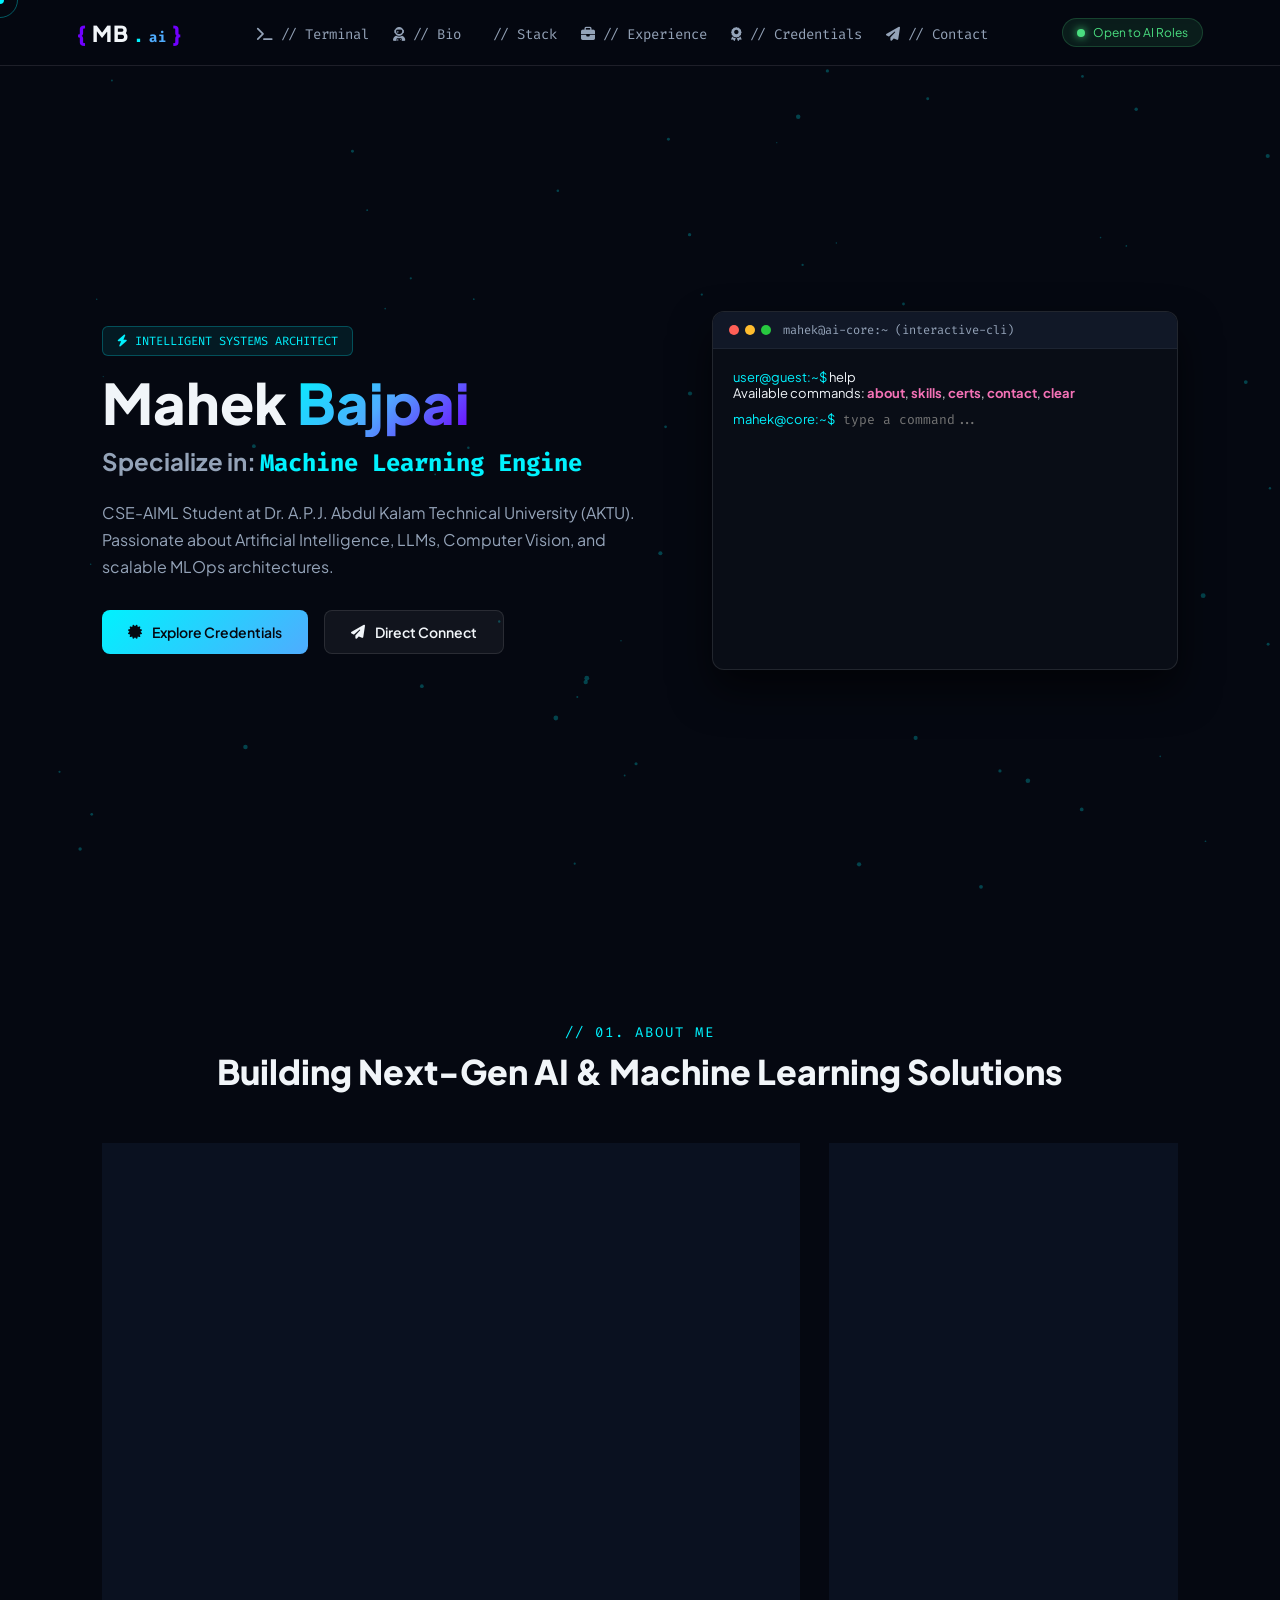
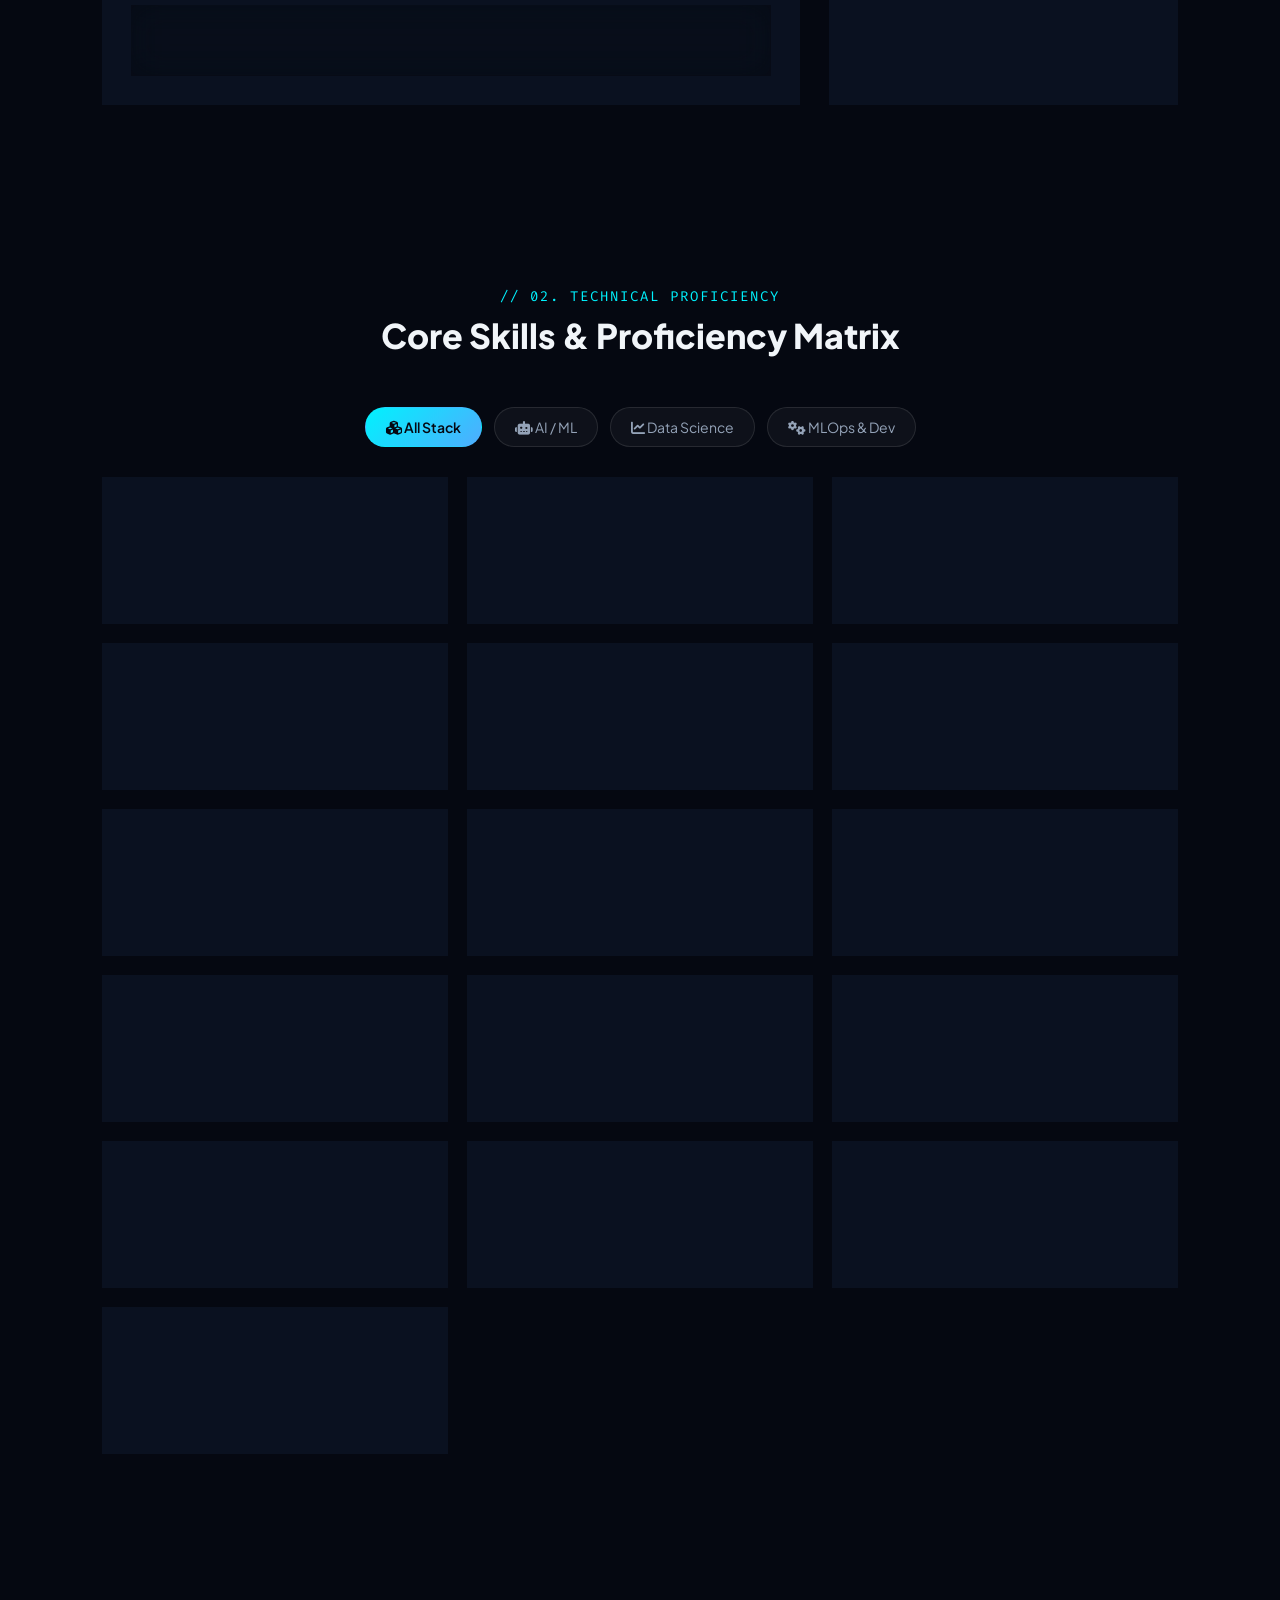
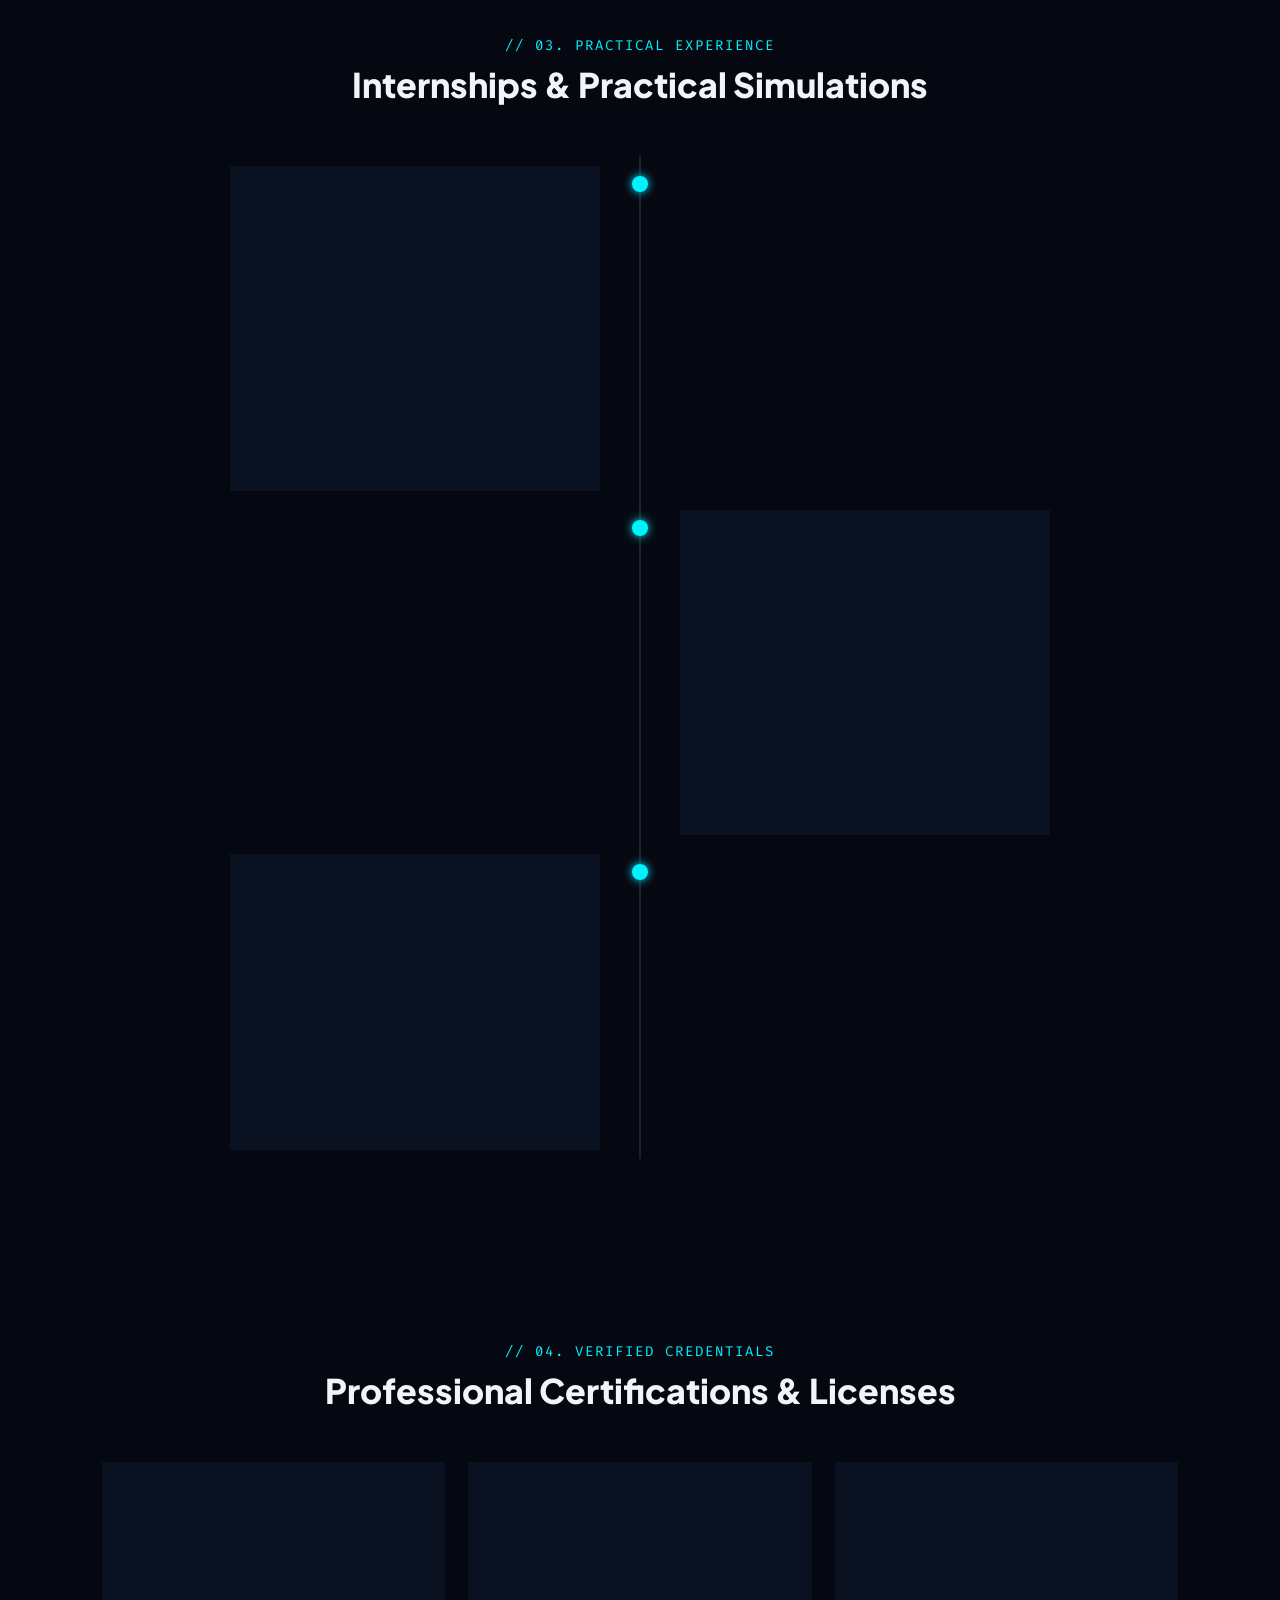
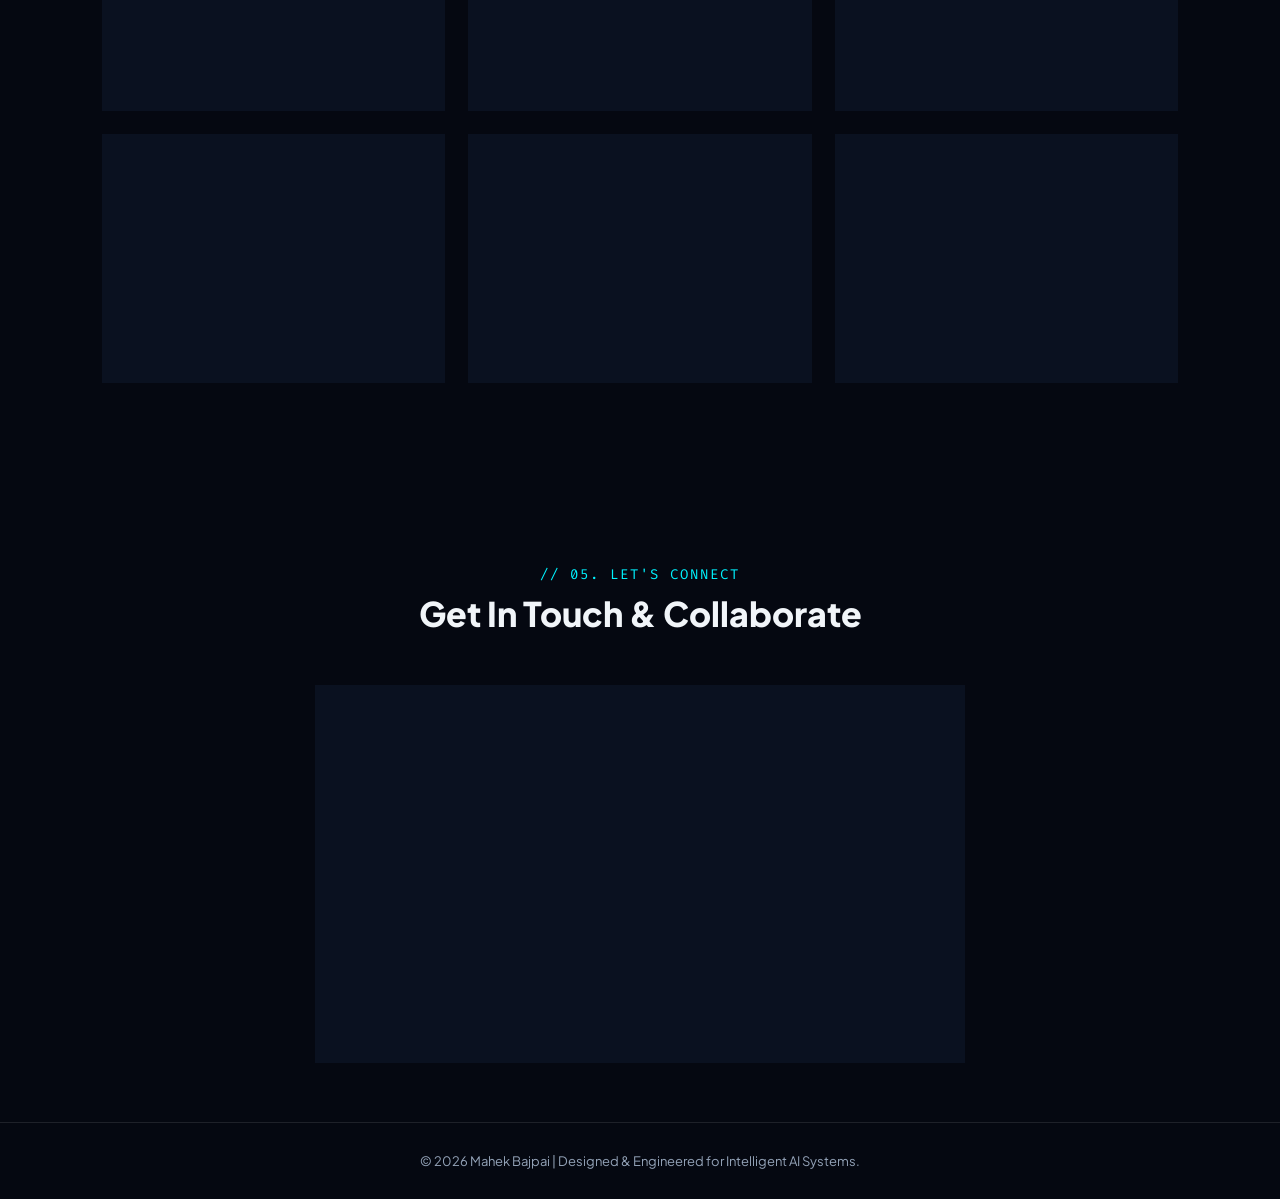
<file: index.html>
<!DOCTYPE html>
<html lang="en">
<head>
    <meta charset="UTF-8">
    <meta name="viewport" content="width=device-width, initial-scale=1.0">
    <title>Mahek Bajpai | AI & ML </title>
    <link rel="stylesheet" href="https://cdnjs.cloudflare.com/ajax/libs/font-awesome/6.4.0/css/all.min.css">
    <link href="https://fonts.googleapis.com/css2?family=Fira+Code:wght@400;500;700&family=Plus+Jakarta+Sans:wght@300;400;600;800&display=swap" rel="stylesheet">
    <style>
        :root {
            --bg-color: #050811;
            --card-bg: rgba(15, 23, 42, 0.65);
            --card-border: rgba(255, 255, 255, 0.1);
            --primary: #00f2fe;
            --primary-glow: rgba(0, 242, 254, 0.35);
            --secondary: #4facfe;
            --accent-purple: #7000ff;
            --text: #f1f5f9;
            --text-dim: #94a3b8;
            --font-main: 'Plus Jakarta Sans', sans-serif;
            --font-code: 'Fira Code', monospace;
        }

        * {
            margin: 0;
            padding: 0;
            box-sizing: border-box;
            font-family: var(--font-main);
            scroll-behavior: smooth;
        }

        body {
            background-color: var(--bg-color);
            color: var(--text);
            overflow-x: hidden;
            position: relative;
        }

        #cursor-dot, #cursor-outline {
            pointer-events: none;
            position: fixed;
            top: 0;
            left: 0;
            transform: translate(-50%, -50%);
            border-radius: 50%;
            z-index: 9999;
            transition: transform 0.15s ease-out, opacity 0.15s ease-out;
        }

        #cursor-dot {
            width: 8px;
            height: 8px;
            background-color: var(--primary);
        }

        #cursor-outline {
            width: 36px;
            height: 36px;
            border: 1px solid var(--primary-glow);
        }

        #bg-canvas {
            position: fixed;
            top: 0;
            left: 0;
            width: 100vw;
            height: 100vh;
            z-index: -1;
        }

        .navbar {
            display: flex;
            justify-content: space-between;
            align-items: center;
            padding: 18px 6%;
            position: fixed;
            width: 100%;
            top: 0;
            background: rgba(5, 8, 17, 0.85);
            backdrop-filter: blur(16px);
            border-bottom: 1px solid var(--card-border);
            z-index: 1000;
        }

        .logo {
            font-size: 22px;
            font-weight: 800;
            letter-spacing: 1px;
        }

        .logo-bracket { color: var(--accent-purple); }
        .logo-dot { color: var(--primary); }
        .logo-tag { color: var(--secondary); font-size: 14px; font-family: var(--font-code); }

        .nav-links {
            display: flex;
            list-style: none;
            gap: 24px;
        }

        .nav-links a {
            color: var(--text-dim);
            text-decoration: none;
            font-size: 14px;
            font-family: var(--font-code);
            transition: 0.3s;
        }

        .nav-links a:hover {
            color: var(--primary);
        }

        .status-indicator {
            font-size: 12px;
            color: #4ade80;
            background: rgba(74, 222, 128, 0.1);
            border: 1px solid rgba(74, 222, 128, 0.2);
            padding: 6px 14px;
            border-radius: 20px;
            display: inline-flex;
            align-items: center;
            gap: 8px;
        }

        .pulse {
            width: 8px;
            height: 8px;
            background-color: #4ade80;
            border-radius: 50%;
            box-shadow: 0 0 8px #4ade80;
            animation: pulse-animation 1.5s infinite;
        }

        @keyframes pulse-animation {
            0% { transform: scale(0.95); opacity: 0.7; }
            50% { transform: scale(1.2); opacity: 1; }
            100% { transform: scale(0.95); opacity: 0.7; }
        }

        section {
            padding: 120px 8% 60px;
        }

        .section-header {
            text-align: center;
            margin-bottom: 50px;
        }

        .sub-title {
            font-family: var(--font-code);
            color: var(--primary);
            font-size: 14px;
            letter-spacing: 2px;
        }

        .main-title {
            font-size: 34px;
            font-weight: 800;
            margin-top: 8px;
        }

        .glass-card {
            background: var(--card-bg);
            border: 1px solid var(--card-border);
            backdrop-filter: blur(16px);
            border-radius: 16px;
            padding: 28px;
            transition: all 0.4s cubic-bezier(0.175, 0.885, 0.32, 1.275);
        }

        .glass-card:hover {
            border-color: var(--primary);
            box-shadow: 0 10px 30px -10px var(--primary-glow);
            transform: translateY(-6px);
        }

        .hero-section {
            min-height: 100vh;
            display: flex;
            align-items: center;
            padding-top: 140px;
        }

        .hero-container {
            display: grid;
            grid-template-columns: 1.1fr 0.9fr;
            gap: 40px;
            width: 100%;
            align-items: center;
        }

        .badge-glitch {
            display: inline-block;
            font-family: var(--font-code);
            font-size: 12px;
            color: var(--primary);
            background: rgba(0, 242, 254, 0.08);
            border: 1px solid rgba(0, 242, 254, 0.25);
            padding: 6px 14px;
            border-radius: 6px;
            margin-bottom: 16px;
        }

        .hero-text-side h1 {
            font-size: 56px;
            font-weight: 800;
            line-height: 1.1;
            margin-bottom: 12px;
        }

        .gradient-text {
            background: linear-gradient(135deg, var(--primary), var(--secondary), var(--accent-purple));
            -webkit-background-clip: text;
            -webkit-text-fill-color: transparent;
        }

        .hero-text-side h2 {
            font-size: 24px;
            color: var(--text-dim);
            margin-bottom: 20px;
        }

        .typing-prefix { color: var(--text-dim); }
        .typing-text { color: var(--primary); font-family: var(--font-code); }

        .hero-bio-short {
            color: var(--text-dim);
            font-size: 16px;
            line-height: 1.7;
            margin-bottom: 30px;
        }

        .hero-actions {
            display: flex;
            gap: 16px;
        }

        .btn {
            padding: 12px 26px;
            border-radius: 8px;
            text-decoration: none;
            font-weight: 600;
            font-size: 14px;
            display: inline-flex;
            align-items: center;
            gap: 10px;
            transition: 0.3s;
            cursor: pointer;
        }

        .primary-btn {
            background: linear-gradient(135deg, var(--primary), var(--secondary));
            color: #050811;
            border: none;
        }

        .primary-btn:hover {
            box-shadow: 0 0 20px var(--primary-glow);
            transform: translateY(-2px);
        }

        .glass-btn {
            background: rgba(255, 255, 255, 0.05);
            border: 1px solid var(--card-border);
            color: var(--text);
        }

        .glass-btn:hover {
            border-color: var(--primary);
            color: var(--primary);
        }

        .terminal-window {
            background: #090d16;
            border: 1px solid var(--card-border);
            border-radius: 12px;
            overflow: hidden;
            box-shadow: 0 20px 40px rgba(0, 0, 0, 0.6);
        }

        .terminal-header {
            background: #111827;
            padding: 10px 16px;
            display: flex;
            align-items: center;
            gap: 12px;
            border-bottom: 1px solid rgba(255, 255, 255, 0.05);
        }

        .term-dots { display: flex; gap: 6px; }
        .dot { width: 10px; height: 10px; border-radius: 50%; }
        .dot.red { background-color: #ff5f56; }
        .dot.yellow { background-color: #ffbd2e; }
        .dot.green { background-color: #27c93f; }

        .term-title {
            font-family: var(--font-code);
            font-size: 12px;
            color: var(--text-dim);
        }

        .terminal-body {
            padding: 20px;
            font-family: var(--font-code);
            font-size: 13px;
            height: 320px;
            overflow-y: auto;
        }

        .term-prompt { color: var(--primary); }
        .cmd-tag { color: #f472b6; font-weight: bold; }

        .term-input-line {
            display: flex;
            align-items: center;
            gap: 8px;
            margin-top: 10px;
        }

        #term-input {
            background: transparent;
            border: none;
            outline: none;
            color: var(--text);
            font-family: var(--font-code);
            font-size: 13px;
            width: 100%;
        }

        .about-grid {
            display: grid;
            grid-template-columns: 2fr 1fr;
            gap: 30px;
        }

        .bio-icon {
            font-size: 32px;
            color: var(--primary);
            margin-bottom: 16px;
        }

        .main-bio-card h3 {
            font-size: 24px;
            margin-bottom: 14px;
        }

        .main-bio-card p {
            color: var(--text-dim);
            line-height: 1.7;
            margin-bottom: 14px;
        }

        .interactive-bio-triggers {
            margin-top: 24px;
            border-top: 1px solid var(--card-border);
            padding-top: 20px;
        }

        .trigger-hint {
            font-size: 13px;
            color: var(--primary);
            margin-bottom: 12px !important;
        }

        .bio-tags {
            display: flex;
            gap: 10px;
            flex-wrap: wrap;
            margin-bottom: 16px;
        }

        .bio-clickable-tag {
            background: rgba(255, 255, 255, 0.05);
            border: 1px solid var(--card-border);
            padding: 8px 16px;
            border-radius: 8px;
            font-size: 13px;
            cursor: pointer;
            transition: 0.3s;
        }

        .bio-clickable-tag.active, .bio-clickable-tag:hover {
            background: rgba(0, 242, 254, 0.15);
            border-color: var(--primary);
            color: var(--primary);
        }

        .bio-detail-box {
            background: rgba(0, 0, 0, 0.3);
            padding: 16px;
            border-radius: 8px;
        }

        .bio-content-panel {
            display: none;
            font-size: 14px;
            color: var(--text);
        }

        .bio-content-panel.active {
            display: block;
        }

        .stat-cards-column {
            display: flex;
            flex-direction: column;
            gap: 16px;
            justify-content: center;
        }

        .mini-stat-box {
            background: rgba(255, 255, 255, 0.02);
            border: 1px solid var(--card-border);
            border-radius: 12px;
            padding: 20px;
            text-align: center;
        }

        .highlight-box {
            border-color: var(--primary);
            background: rgba(0, 242, 254, 0.05);
        }

        .stat-number {
            font-size: 36px;
            font-weight: 800;
            color: var(--primary);
        }

        .stat-label {
            font-size: 13px;
            color: var(--text-dim);
        }

        /* ===== CREATIVE SKILLS SECTION ===== */
        .skill-category-tabs {
            display: flex;
            justify-content: center;
            gap: 12px;
            margin-bottom: 30px;
            flex-wrap: wrap;
        }

        .tab-btn {
            background: rgba(255, 255, 255, 0.04);
            border: 1px solid var(--card-border);
            color: var(--text-dim);
            padding: 10px 20px;
            border-radius: 30px;
            cursor: pointer;
            transition: 0.3s;
            font-size: 14px;
        }

        .tab-btn.active, .tab-btn:hover {
            background: linear-gradient(135deg, var(--primary), var(--secondary));
            color: #050811;
            border-color: transparent;
            font-weight: 600;
        }

        .skills-matrix-grid {
            display: grid;
            grid-template-columns: repeat(auto-fit, minmax(280px, 1fr));
            gap: 20px;
        }

        .skill-matrix-card {
            position: relative;
            overflow: hidden;
            transition: all 0.4s cubic-bezier(0.175, 0.885, 0.32, 1.275);
            cursor: default;
        }

        .skill-matrix-card:hover {
            transform: translateY(-8px) scale(1.02);
            border-color: var(--primary);
            box-shadow: 0 15px 40px -12px var(--primary-glow);
        }

        .skill-matrix-card::before {
            content: '';
            position: absolute;
            top: -50%;
            left: -50%;
            width: 200%;
            height: 200%;
            background: conic-gradient(from 0deg, transparent, rgba(0, 242, 254, 0.03), transparent, rgba(0, 242, 254, 0.03), transparent);
            animation: rotate-border 8s linear infinite;
            opacity: 0;
            transition: opacity 0.4s;
        }

        .skill-matrix-card:hover::before {
            opacity: 1;
        }

        @keyframes rotate-border {
            0% { transform: rotate(0deg); }
            100% { transform: rotate(360deg); }
        }

        .skill-matrix-card .skill-content {
            position: relative;
            z-index: 1;
        }

        .skill-head {
            display: flex;
            align-items: center;
            gap: 12px;
            margin-bottom: 4px;
        }

        .skill-logo {
            font-size: 24px;
            width: 32px;
            text-align: center;
            transition: transform 0.3s;
        }

        .skill-matrix-card:hover .skill-logo {
            transform: scale(1.2) rotate(-10deg);
        }

        .python-color { color: #3776AB; }
        .docker-color { color: #2496ED; }
        .pytorch-color { color: #EE4C2C; }

        .skill-name {
            font-weight: 600;
            font-size: 14px;
            flex-grow: 1;
        }

        .skill-perc {
            font-family: var(--font-code);
            font-size: 14px;
            font-weight: 700;
            color: var(--primary);
            opacity: 0.8;
            transition: opacity 0.3s;
        }

        .skill-matrix-card:hover .skill-perc {
            opacity: 1;
        }

        .progress-bar {
            width: 100%;
            height: 6px;
            background: rgba(255, 255, 255, 0.08);
            border-radius: 4px;
            overflow: hidden;
            margin: 8px 0;
        }

        .progress-fill {
            height: 100%;
            background: linear-gradient(90deg, var(--primary), var(--secondary));
            border-radius: 4px;
            transition: width 0.8s cubic-bezier(0.175, 0.885, 0.32, 1.275);
            position: relative;
        }

        .progress-fill::after {
            content: '';
            position: absolute;
            top: 0;
            left: 0;
            right: 0;
            bottom: 0;
            background: linear-gradient(90deg, transparent, rgba(255,255,255,0.3), transparent);
            animation: shimmer 2s infinite;
        }

        @keyframes shimmer {
            0% { transform: translateX(-100%); }
            100% { transform: translateX(100%); }
        }

        .skill-tags {
            display: flex;
            gap: 6px;
            flex-wrap: wrap;
            margin-top: 8px;
        }

        .skill-tag {
            font-size: 10px;
            padding: 2px 10px;
            background: rgba(0, 242, 254, 0.06);
            border: 1px solid rgba(0, 242, 254, 0.08);
            border-radius: 12px;
            color: var(--text-dim);
            transition: all 0.3s;
            font-weight: 500;
            letter-spacing: 0.3px;
        }

        .skill-matrix-card:hover .skill-tag {
            background: rgba(0, 242, 254, 0.12);
            border-color: rgba(0, 242, 254, 0.2);
            color: var(--text);
        }

        .skill-level {
            font-size: 10px;
            color: var(--text-dim);
            display: inline-block;
            margin-top: 6px;
            padding: 2px 12px;
            border-radius: 10px;
            background: rgba(255, 255, 255, 0.03);
            border: 1px solid rgba(255, 255, 255, 0.04);
        }

        /* ===== EXPERIENCE ===== */
        .timeline {
            position: relative;
            max-width: 900px;
            margin: 0 auto;
        }

        .timeline::after {
            content: '';
            position: absolute;
            width: 2px;
            background: var(--card-border);
            top: 0;
            bottom: 0;
            left: 50%;
            margin-left: -1px;
        }

        .timeline-item {
            padding: 10px 40px;
            position: relative;
            width: 50%;
        }

        .timeline-item.left { left: 0; }
        .timeline-item.right { left: 50%; }

        .timeline-dot {
            width: 16px;
            height: 16px;
            background: var(--primary);
            border-radius: 50%;
            position: absolute;
            top: 20px;
            right: -8px;
            box-shadow: 0 0 10px var(--primary);
            z-index: 1;
        }

        .timeline-item.right .timeline-dot { left: -8px; }

        .exp-badge {
            font-size: 11px;
            color: var(--primary);
            font-family: var(--font-code);
            text-transform: uppercase;
            margin-bottom: 6px;
        }

        .timeline-content h3 { font-size: 18px; margin-bottom: 4px; }
        .exp-company { font-size: 13px; color: var(--text); display: block; margin-bottom: 4px; }
        .exp-date { font-size: 12px; color: var(--text-dim); display: block; margin-bottom: 12px; }

        .exp-tags {
            display: flex;
            gap: 8px;
            margin-top: 12px;
            flex-wrap: wrap;
        }

        .exp-tags span {
            background: rgba(255, 255, 255, 0.05);
            border: 1px solid var(--card-border);
            font-size: 11px;
            padding: 4px 10px;
            border-radius: 4px;
            color: var(--text-dim);
        }

        /* ===== CERTIFICATIONS ===== */
        .certs-grid {
            display: grid;
            grid-template-columns: repeat(auto-fit, minmax(300px, 1fr));
            gap: 24px;
        }

        .cert-header {
            display: flex;
            justify-content: space-between;
            align-items: center;
            margin-bottom: 16px;
        }

        .cert-provider-logo {
            font-size: 28px;
            color: var(--primary);
        }

        .cert-status {
            font-size: 11px;
            padding: 4px 10px;
            border-radius: 12px;
        }

        .cert-status.verified {
            background: rgba(74, 222, 128, 0.1);
            color: #4ade80;
            border: 1px solid rgba(74, 222, 128, 0.2);
        }

        .cert-card h3 { font-size: 18px; margin-bottom: 6px; }
        .cert-issuer { color: var(--text-dim); font-size: 13px; }
        .cert-date { font-size: 12px; color: var(--text-dim); display: block; margin: 10px 0 16px; }

        .cert-footer {
            display: flex;
            justify-content: space-between;
            align-items: center;
            border-top: 1px solid var(--card-border);
            padding-top: 14px;
        }

        .cert-id { font-family: var(--font-code); font-size: 11px; color: var(--text-dim); }

        .btn-cert-modal {
            background: transparent;
            border: none;
            color: var(--primary);
            font-size: 12px;
            cursor: pointer;
            font-weight: 600;
        }

        /* ===== CONTACT ===== */
        .contact-container {
            max-width: 650px;
            margin: 0 auto;
        }

        .contact-card {
            text-align: center;
            padding: 40px;
        }

        .contact-header-icon {
            font-size: 40px;
            color: var(--primary);
            margin-bottom: 20px;
        }

        .contact-card h3 { font-size: 24px; margin-bottom: 12px; }
        .contact-card p { color: var(--text-dim); margin-bottom: 24px; }

        .contact-info-list {
            display: flex;
            flex-direction: column;
            gap: 12px;
            margin-bottom: 30px;
        }

        .info-item {
            display: flex;
            align-items: center;
            justify-content: center;
            gap: 10px;
            color: var(--text);
            font-size: 14px;
        }

        .social-links-container {
            display: flex;
            justify-content: center;
            gap: 16px;
            flex-wrap: wrap;
        }

        .social-btn {
            padding: 10px 20px;
            border-radius: 8px;
            text-decoration: none;
            font-size: 13px;
            font-weight: 600;
            color: var(--text);
            background: rgba(255, 255, 255, 0.05);
            border: 1px solid var(--card-border);
            transition: 0.3s;
        }

        .social-btn:hover {
            border-color: var(--primary);
            color: var(--primary);
        }

        /* ===== MODAL ===== */
        .modal {
            display: none;
            position: fixed;
            z-index: 2000;
            left: 0;
            top: 0;
            width: 100%;
            height: 100%;
            background-color: rgba(0, 0, 0, 0.8);
            backdrop-filter: blur(8px);
        }

        .modal-content {
            margin: 10% auto;
            max-width: 500px;
            position: relative;
        }

        .close-modal {
            position: absolute;
            right: 20px;
            top: 15px;
            font-size: 24px;
            color: var(--text-dim);
            cursor: pointer;
        }

        .modal-header { display: flex; align-items: center; gap: 12px; margin-bottom: 20px; }
        .modal-icon { font-size: 24px; color: var(--primary); }
        .modal-body p { margin-bottom: 12px; font-size: 14px; }
        .code-text { font-family: var(--font-code); color: var(--primary); }

        .modal-drive-box {
            margin-top: 20px;
            border-top: 1px solid var(--card-border);
            padding-top: 16px;
        }

        footer {
            padding: 30px 8%;
            text-align: center;
            border-top: 1px solid var(--card-border);
            font-size: 13px;
            color: var(--text-dim);
        }

        .reveal {
            opacity: 0;
            transform: translateY(40px);
            transition: all 0.8s ease;
        }

        .reveal.active {
            opacity: 1;
            transform: translateY(0);
        }

        @media (max-width: 768px) {
            .hero-container, .about-grid { grid-template-columns: 1fr; }
            .timeline::after { left: 31px; }
            .timeline-item { width: 100%; padding-left: 70px; padding-right: 25px; }
            .timeline-item.right { left: 0%; }
            .timeline-dot { left: 23px !important; }
        }
    </style>
</head>
<body class="dark-theme">
    <div id="cursor-dot"></div>
    <div id="cursor-outline"></div>

    <canvas id="bg-canvas"></canvas>

    <nav class="navbar">
        <div class="logo">
            <span class="logo-bracket">{</span>
            <span class="logo-text">MB</span>
            <span class="logo-dot">.</span>
            <span class="logo-tag">ai</span>
            <span class="logo-bracket">}</span>
        </div>
        <ul class="nav-links">
            <li><a href="#hero"><i class="fa-solid fa-terminal"></i> // Terminal</a></li>
            <li><a href="#about"><i class="fa-solid fa-user-astronaut"></i> // Bio</a></li>
            <li><a href="#skills"><i class="fa-solid fa-cpu"></i> // Stack</a></li>
            <li><a href="#experience"><i class="fa-solid fa-briefcase"></i> // Experience</a></li>
            <li><a href="#certifications"><i class="fa-solid fa-award"></i> // Credentials</a></li>
            <li><a href="#contact"><i class="fa-solid fa-paper-plane"></i> // Contact</a></li>
        </ul>
        <div class="nav-extra">
            <span class="status-indicator"><span class="pulse"></span> Open to AI Roles</span>
        </div>
    </nav>

    <section id="hero" class="hero-section">
        <div class="hero-container">
            <div class="hero-text-side">
                <div class="badge-glitch"><i class="fa-solid fa-bolt"></i> INTELLIGENT SYSTEMS ARCHITECT</div>
                <h1>Mahek <span class="gradient-text">Bajpai</span></h1>
                <h2><span class="typing-prefix">Specialize in: </span><span class="typing-text"></span></h2>
                <p class="hero-bio-short">
                    CSE-AIML Student at Dr. A.P.J. Abdul Kalam Technical University (AKTU). Passionate about Artificial Intelligence, LLMs, Computer Vision, and scalable MLOps architectures.
                </p>
                <div class="hero-actions">
                    <a href="#certifications" class="btn primary-btn"><i class="fa-solid fa-certificate"></i> Explore Credentials</a>
                    <a href="#contact" class="btn glass-btn"><i class="fa-solid fa-paper-plane"></i> Direct Connect</a>
                </div>
            </div>

            <div class="hero-interactive-side">
                <div class="terminal-window">
                    <div class="terminal-header">
                        <div class="term-dots">
                            <span class="dot red"></span>
                            <span class="dot yellow"></span>
                            <span class="dot green"></span>
                        </div>
                        <div class="term-title">mahek@ai-core:~ (interactive-cli)</div>
                    </div>
                    <div class="terminal-body" id="term-body">
                        <p class="term-line"><span class="term-prompt">user@guest:~$</span> help</p>
                        <p class="term-response">Available commands: <span class="cmd-tag">about</span>, <span class="cmd-tag">skills</span>, <span class="cmd-tag">certs</span>, <span class="cmd-tag">contact</span>, <span class="cmd-tag">clear</span></p>
                        <div id="term-output"></div>
                        <div class="term-input-line">
                            <span class="term-prompt">mahek@core:~$</span>
                            <input type="text" id="term-input" placeholder="type a command..." autofocus autocomplete="off">
                        </div>
                    </div>
                </div>
            </div>
        </div>
    </section>

    <section id="about" class="about-section reveal">
        <div class="section-header">
            <span class="sub-title">// 01. ABOUT ME</span>
            <h2 class="main-title">Building Next-Gen AI & Machine Learning Solutions</h2>
        </div>

        <div class="about-grid">
            <div class="glass-card main-bio-card">
                <div class="bio-icon"><i class="fa-solid fa-brain-circuit"></i></div>
                <h3>Architecting Intelligence</h3>
                <p>
                    Passionate about Artificial Intelligence and its transformative potential in solving complex real-world challenges. I specialize in developing intelligent systems using advanced machine learning architectures, deep learning models, and LLM fine-tuning pipelines.
                </p>
                <p>
                    Driven by curiosity and a strong problem-solving mindset, I continuously bridge theoretical data science with production-ready deployments through modern MLOps, API engineering, and containerization.
                </p>

                <div class="interactive-bio-triggers">
                    <p class="trigger-hint"><i class="fa-solid fa-hand-pointer"></i> Click elements to inspect specialized domains:</p>
                    <div class="bio-tags">
                        <span class="bio-clickable-tag active" data-target="llm-desc"><i class="fa-solid fa-microchip"></i> LLMs & GenAI</span>
                        <span class="bio-clickable-tag" data-target="cv-desc"><i class="fa-solid fa-eye"></i> Computer Vision</span>
                        <span class="bio-clickable-tag" data-target="mlops-desc"><i class="fa-solid fa-server"></i> MLOps & Containerization</span>
                    </div>
                    <div class="bio-detail-box glass-card shadow-glow">
                        <div id="llm-desc" class="bio-content-panel active">
                            <strong>LLMs & Generative AI:</strong> Focus on Natural Language Processing, prompt engineering, fine-tuning open-source LLMs, and crafting context-aware RAG applications.
                        </div>
                        <div id="cv-desc" class="bio-content-panel">
                            <strong>Computer Vision:</strong> Real-time image processing, object detection, facial analysis, and spatial perception using OpenCV, PyTorch, and deep convolutional networks.
                        </div>
                        <div id="mlops-desc" class="bio-content-panel">
                            <strong>MLOps & Deployment:</strong> Model quantization, fast inference APIs using FastAPI, Docker containerization, and automated CI/CD workflows for AI models.
                        </div>
                    </div>
                </div>
            </div>

            <div class="glass-card stat-cards-column">
                <div class="mini-stat-box">
                    <div class="stat-number">500+</div>
                    <div class="stat-label">LinkedIn Connections</div>
                </div>
                <div class="mini-stat-box">
                    <div class="stat-number">2000+</div>
                    <div class="stat-label">Industry Profile Followers</div>
                </div>
                <div class="mini-stat-box highlight-box">
                    <div class="stat-number">7+</div>
                    <div class="stat-label">Professional Certifications</div>
                </div>
            </div>
        </div>
    </section>

    <section id="skills" class="skills-section reveal">
        <div class="section-header">
            <span class="sub-title">// 02. TECHNICAL PROFICIENCY</span>
            <h2 class="main-title">Core Skills & Proficiency Matrix</h2>
        </div>

        <div class="skills-wrapper">
            <div class="skill-category-tabs">
                <button class="tab-btn active" data-tab="all"><i class="fa-solid fa-cubes"></i> All Stack</button>
                <button class="tab-btn" data-tab="ai-ml"><i class="fa-solid fa-robot"></i> AI / ML</button>
                <button class="tab-btn" data-tab="data"><i class="fa-solid fa-chart-line"></i> Data Science</button>
                <button class="tab-btn" data-tab="devops"><i class="fa-solid fa-gears"></i> MLOps & Dev</button>
            </div>

            <div class="skills-interactive-container">
                <div class="skills-matrix-grid">
                    <!-- Python -->
                    <div class="glass-card skill-matrix-card" data-category="ai-ml">
                        <div class="skill-content">
                            <div class="skill-head">
                                <i class="fa-brands fa-python skill-logo python-color"></i>
                                <span class="skill-name">Python (Core & AI)</span>
                                <span class="skill-perc">75%</span>
                            </div>
                            <div class="progress-bar"><div class="progress-fill" style="width: 75%;"></div></div>
                            <div class="skill-tags">
                                <span class="skill-tag"><i class="fa-solid fa-code"></i> Scripting</span>
                                <span class="skill-tag"><i class="fa-solid fa-cubes"></i> OOP</span>
                                <span class="skill-tag"><i class="fa-solid fa-flask"></i> NumPy</span>
                            </div>
                            <span class="skill-level"><i class="fa-solid fa-star" style="color: #fbbf24;"></i> Advanced</span>
                        </div>
                    </div>

                    <!-- AI -->
                    <div class="glass-card skill-matrix-card" data-category="ai-ml">
                        <div class="skill-content">
                            <div class="skill-head">
                                <i class="fa-solid fa-brain skill-logo" style="color: #a78bfa;"></i>
                                <span class="skill-name">Artificial Intelligence</span>
                                <span class="skill-perc">72%</span>
                            </div>
                            <div class="progress-bar"><div class="progress-fill" style="width: 72%;"></div></div>
                            <div class="skill-tags">
                                <span class="skill-tag"><i class="fa-solid fa-robot"></i> Agents</span>
                                <span class="skill-tag"><i class="fa-solid fa-lightbulb"></i> Reasoning</span>
                                <span class="skill-tag"><i class="fa-solid fa-search"></i> Search</span>
                            </div>
                            <span class="skill-level"><i class="fa-solid fa-star" style="color: #fbbf24;"></i> Proficient</span>
                        </div>
                    </div>

                    <!-- Deep Learning -->
                    <div class="glass-card skill-matrix-card" data-category="ai-ml">
                        <div class="skill-content">
                            <div class="skill-head">
                                <i class="fa-solid fa-network-wired skill-logo" style="color: #60a5fa;"></i>
                                <span class="skill-name">Deep Learning</span>
                                <span class="skill-perc">70%</span>
                            </div>
                            <div class="progress-bar"><div class="progress-fill" style="width: 70%;"></div></div>
                            <div class="skill-tags">
                                <span class="skill-tag"><i class="fa-solid fa-layer-group"></i> CNNs</span>
                                <span class="skill-tag"><i class="fa-solid fa-chart-line"></i> RNNs</span>
                                <span class="skill-tag"><i class="fa-solid fa-bolt"></i> GANs</span>
                            </div>
                            <span class="skill-level"><i class="fa-solid fa-star" style="color: #fbbf24;"></i> Proficient</span>
                        </div>
                    </div>

                    <!-- ML -->
                    <div class="glass-card skill-matrix-card" data-category="ai-ml">
                        <div class="skill-content">
                            <div class="skill-head">
                                <i class="fa-solid fa-cogs skill-logo" style="color: #34d399;"></i>
                                <span class="skill-name">Machine Learning</span>
                                <span class="skill-perc">70%</span>
                            </div>
                            <div class="progress-bar"><div class="progress-fill" style="width: 70%;"></div></div>
                            <div class="skill-tags">
                                <span class="skill-tag"><i class="fa-solid fa-chart-simple"></i> Regression</span>
                                <span class="skill-tag"><i class="fa-solid fa-shapes"></i> Clustering</span>
                                <span class="skill-tag"><i class="fa-solid fa-tree"></i> Trees</span>
                            </div>
                            <span class="skill-level"><i class="fa-solid fa-star" style="color: #fbbf24;"></i> Proficient</span>
                        </div>
                    </div>

                    <!-- GenAI -->
                    <div class="glass-card skill-matrix-card" data-category="ai-ml">
                        <div class="skill-content">
                            <div class="skill-head">
                                <i class="fa-solid fa-wand-magic-sparkles skill-logo" style="color: #f472b6;"></i>
                                <span class="skill-name">Generative AI & LLMs</span>
                                <span class="skill-perc">68%</span>
                            </div>
                            <div class="progress-bar"><div class="progress-fill" style="width: 68%;"></div></div>
                            <div class="skill-tags">
                                <span class="skill-tag"><i class="fa-solid fa-pen-fancy"></i> Prompt</span>
                                <span class="skill-tag"><i class="fa-solid fa-arrow-right-arrow-left"></i> RAG</span>
                                <span class="skill-tag"><i class="fa-solid fa-wrench"></i> Fine-tune</span>
                            </div>
                            <span class="skill-level"><i class="fa-solid fa-star" style="color: #fbbf24;"></i> Intermediate+</span>
                        </div>
                    </div>

                    <!-- NLP/CV -->
                    <div class="glass-card skill-matrix-card" data-category="ai-ml">
                        <div class="skill-content">
                            <div class="skill-head">
                                <i class="fa-solid fa-comments skill-logo" style="color: #fb923c;"></i>
                                <span class="skill-name">NLP & Computer Vision</span>
                                <span class="skill-perc">65%</span>
                            </div>
                            <div class="progress-bar"><div class="progress-fill" style="width: 65%;"></div></div>
                            <div class="skill-tags">
                                <span class="skill-tag"><i class="fa-solid fa-eye"></i> OpenCV</span>
                                <span class="skill-tag"><i class="fa-solid fa-language"></i> SpaCy</span>
                                <span class="skill-tag"><i class="fa-solid fa-microchip"></i> BERT</span>
                            </div>
                            <span class="skill-level"><i class="fa-solid fa-star" style="color: #fbbf24;"></i> Intermediate+</span>
                        </div>
                    </div>

                    <!-- PyTorch/TF -->
                    <div class="glass-card skill-matrix-card" data-category="ai-ml">
                        <div class="skill-content">
                            <div class="skill-head">
                                <i class="fa-solid fa-fire skill-logo pytorch-color"></i>
                                <span class="skill-name">PyTorch & TensorFlow</span>
                                <span class="skill-perc">65%</span>
                            </div>
                            <div class="progress-bar"><div class="progress-fill" style="width: 65%;"></div></div>
                            <div class="skill-tags">
                                <span class="skill-tag"><i class="fa-solid fa-cube"></i> Models</span>
                                <span class="skill-tag"><i class="fa-solid fa-graduation-cap"></i> Training</span>
                                <span class="skill-tag"><i class="fa-solid fa-rocket"></i> Inference</span>
                            </div>
                            <span class="skill-level"><i class="fa-solid fa-star" style="color: #fbbf24;"></i> Intermediate+</span>
                        </div>
                    </div>

                    <!-- Pandas -->
                    <div class="glass-card skill-matrix-card" data-category="data">
                        <div class="skill-content">
                            <div class="skill-head">
                                <i class="fa-solid fa-table skill-logo" style="color: #3b82f6;"></i>
                                <span class="skill-name">Pandas & Scikit-Learn</span>
                                <span class="skill-perc">68%</span>
                            </div>
                            <div class="progress-bar"><div class="progress-fill" style="width: 68%;"></div></div>
                            <div class="skill-tags">
                                <span class="skill-tag"><i class="fa-solid fa-broom"></i> Wrangling</span>
                                <span class="skill-tag"><i class="fa-solid fa-cubes"></i> Modeling</span>
                                <span class="skill-tag"><i class="fa-solid fa-magnifying-glass"></i> EDA</span>
                            </div>
                            <span class="skill-level"><i class="fa-solid fa-star" style="color: #fbbf24;"></i> Proficient</span>
                        </div>
                    </div>

                    <!-- SQL -->
                    <div class="glass-card skill-matrix-card" data-category="data">
                        <div class="skill-content">
                            <div class="skill-head">
                                <i class="fa-solid fa-database skill-logo" style="color: #f59e0b;"></i>
                                <span class="skill-name">SQL & Data Analysis</span>
                                <span class="skill-perc">62%</span>
                            </div>
                            <div class="progress-bar"><div class="progress-fill" style="width: 62%;"></div></div>
                            <div class="skill-tags">
                                <span class="skill-tag"><i class="fa-solid fa-question"></i> Queries</span>
                                <span class="skill-tag"><i class="fa-solid fa-chart-pie"></i> Aggregations</span>
                                <span class="skill-tag"><i class="fa-solid fa-link"></i> Joins</span>
                            </div>
                            <span class="skill-level"><i class="fa-solid fa-star" style="color: #fbbf24;"></i> Intermediate</span>
                        </div>
                    </div>

                    <!-- Docker -->
                    <div class="glass-card skill-matrix-card" data-category="devops">
                        <div class="skill-content">
                            <div class="skill-head">
                                <i class="fa-brands fa-docker skill-logo docker-color"></i>
                                <span class="skill-name">Docker & Containerization</span>
                                <span class="skill-perc">60%</span>
                            </div>
                            <div class="progress-bar"><div class="progress-fill" style="width: 60%;"></div></div>
                            <div class="skill-tags">
                                <span class="skill-tag"><i class="fa-solid fa-box"></i> Images</span>
                                <span class="skill-tag"><i class="fa-solid fa-play"></i> Containers</span>
                                <span class="skill-tag"><i class="fa-solid fa-arrows-rotate"></i> Compose</span>
                            </div>
                            <span class="skill-level"><i class="fa-solid fa-star" style="color: #fbbf24;"></i> Intermediate</span>
                        </div>
                    </div>

                    <!-- FastAPI -->
                    <div class="glass-card skill-matrix-card" data-category="devops">
                        <div class="skill-content">
                            <div class="skill-head">
                                <i class="fa-solid fa-bolt skill-logo" style="color: #22d3ee;"></i>
                                <span class="skill-name">FastAPI & REST APIs</span>
                                <span class="skill-perc">60%</span>
                            </div>
                            <div class="progress-bar"><div class="progress-fill" style="width: 60%;"></div></div>
                            <div class="skill-tags">
                                <span class="skill-tag"><i class="fa-solid fa-plug"></i> Endpoints</span>
                                <span class="skill-tag"><i class="fa-solid fa-cloud-arrow-up"></i> Deployment</span>
                                <span class="skill-tag"><i class="fa-solid fa-arrows-split-up-and-left"></i> Async</span>
                            </div>
                            <span class="skill-level"><i class="fa-solid fa-star" style="color: #fbbf24;"></i> Intermediate</span>
                        </div>
                    </div>

                    <!-- GitHub -->
                    <div class="glass-card skill-matrix-card" data-category="devops">
                        <div class="skill-content">
                            <div class="skill-head">
                                <i class="fa-brands fa-github skill-logo" style="color: #8b5cf6;"></i>
                                <span class="skill-name">GitHub & OOP Logic</span>
                                <span class="skill-perc">68%</span>
                            </div>
                            <div class="progress-bar"><div class="progress-fill" style="width: 68%;"></div></div>
                            <div class="skill-tags">
                                <span class="skill-tag"><i class="fa-solid fa-code-branch"></i> Versioning</span>
                                <span class="skill-tag"><i class="fa-solid fa-diagram-project"></i> Design</span>
                                <span class="skill-tag"><i class="fa-solid fa-people-group"></i> Collaboration</span>
                            </div>
                            <span class="skill-level"><i class="fa-solid fa-star" style="color: #fbbf24;"></i> Proficient</span>
                        </div>
                    </div>

                    <!-- MLOps Pipelines -->
                    <div class="glass-card skill-matrix-card" data-category="devops">
                        <div class="skill-content">
                            <div class="skill-head">
                                <i class="fa-solid fa-cloud-rainbow skill-logo" style="color: #a78bfa;"></i>
                                <span class="skill-name">MLOps Pipelines</span>
                                <span class="skill-perc">55%</span>
                            </div>
                            <div class="progress-bar"><div class="progress-fill" style="width: 55%;"></div></div>
                            <div class="skill-tags">
                                <span class="skill-tag"><i class="fa-solid fa-arrows-spin"></i> Kubeflow</span>
                                <span class="skill-tag"><i class="fa-solid fa-wind"></i> Airflow</span>
                                <span class="skill-tag"><i class="fa-solid fa-gear"></i> CI/CD</span>
                            </div>
                            <span class="skill-level"><i class="fa-solid fa-star" style="color: #fbbf24;"></i> Intermediate-</span>
                        </div>
                    </div>

                    <!-- Data Viz -->
                    <div class="glass-card skill-matrix-card" data-category="data">
                        <div class="skill-content">
                            <div class="skill-head">
                                <i class="fa-solid fa-chart-pie skill-logo" style="color: #f472b6;"></i>
                                <span class="skill-name">Data Visualization</span>
                                <span class="skill-perc">58%</span>
                            </div>
                            <div class="progress-bar"><div class="progress-fill" style="width: 58%;"></div></div>
                            <div class="skill-tags">
                                <span class="skill-tag"><i class="fa-solid fa-chart-scatter"></i> Matplotlib</span>
                                <span class="skill-tag"><i class="fa-solid fa-chart-bar"></i> Plotly</span>
                                <span class="skill-tag"><i class="fa-solid fa-chart-line"></i> Seaborn</span>
                            </div>
                            <span class="skill-level"><i class="fa-solid fa-star" style="color: #fbbf24;"></i> Intermediate</span>
                        </div>
                    </div>

                    <!-- Cloud -->
                    <div class="glass-card skill-matrix-card" data-category="devops">
                        <div class="skill-content">
                            <div class="skill-head">
                                <i class="fa-solid fa-cloud skill-logo" style="color: #60a5fa;"></i>
                                <span class="skill-name">Cloud (AWS/Azure)</span>
                                <span class="skill-perc">52%</span>
                            </div>
                            <div class="progress-bar"><div class="progress-fill" style="width: 52%;"></div></div>
                            <div class="skill-tags">
                                <span class="skill-tag"><i class="fa-brands fa-aws"></i> EC2</span>
                                <span class="skill-tag"><i class="fa-solid fa-database"></i> S3</span>
                                <span class="skill-tag"><i class="fa-brands fa-microsoft"></i> Azure</span>
                            </div>
                            <span class="skill-level"><i class="fa-solid fa-star" style="color: #fbbf24;"></i> Beginner+</span>
                        </div>
                    </div>

                    <!-- Prompt Engineering -->
                    <div class="glass-card skill-matrix-card" data-category="ai-ml">
                        <div class="skill-content">
                            <div class="skill-head">
                                <i class="fa-solid fa-feather-pointed skill-logo" style="color: #f59e0b;"></i>
                                <span class="skill-name">Prompt Engineering</span>
                                <span class="skill-perc">64%</span>
                            </div>
                            <div class="progress-bar"><div class="progress-fill" style="width: 64%;"></div></div>
                            <div class="skill-tags">
                                <span class="skill-tag"><i class="fa-brands fa-gpt"></i> GPT</span>
                                <span class="skill-tag"><i class="fa-solid fa-message"></i> Claude</span>
                                <span class="skill-tag"><i class="fa-solid fa-llama"></i> LLama</span>
                            </div>
                            <span class="skill-level"><i class="fa-solid fa-star" style="color: #fbbf24;"></i> Intermediate+</span>
                        </div>
                    </div>
                </div>
            </div>
        </div>
    </section>

    <section id="experience" class="experience-section reveal">
        <div class="section-header">
            <span class="sub-title">// 03. PRACTICAL EXPERIENCE</span>
            <h2 class="main-title">Internships & Practical Simulations</h2>
        </div>

        <div class="timeline">
            <div class="timeline-item left">
                <div class="timeline-dot"></div>
                <div class="glass-card timeline-content">
                    <div class="exp-badge">Practical Job Simulation</div>
                    <h3>Deloitte Australia - Data Analytics</h3>
                    <span class="exp-company"><i class="fa-solid fa-building"></i> Deloitte / Forage</span>
                    <span class="exp-date"><i class="fa-solid fa-calendar"></i> Recent Completed</span>
                    <p>
                        Engaged in data analytics simulations involving data cleansing, statistical visualization, business intelligence modeling, and presenting actionable data-driven insights.
                    </p>
                    <div class="exp-tags">
                        <span>Data Analytics</span>
                        <span>Visualization</span>
                        <span>Statistical Analysis</span>
                    </div>
                </div>
            </div>

            <div class="timeline-item right">
                <div class="timeline-dot"></div>
                <div class="glass-card timeline-content">
                    <div class="exp-badge">Industry Internship</div>
                    <h3>Python Development Intern</h3>
                    <span class="exp-company"><i class="fa-solid fa-building"></i> KINETREXA SOFTWARE PVT LTD</span>
                    <span class="exp-date"><i class="fa-solid fa-calendar"></i> Jun 2026 - Jul 2026</span>
                    <p>
                        Worked on core Python algorithm development, backend logic optimization, module testing, and collaborative software lifecycle workflows.
                    </p>
                    <div class="exp-tags">
                        <span>Python</span>
                        <span>Backend Logic</span>
                        <span>Software Architecture</span>
                    </div>
                </div>
            </div>

            <div class="timeline-item left">
                <div class="timeline-dot"></div>
                <div class="glass-card timeline-content">
                    <div class="exp-badge">Job Simulation Series</div>
                    <h3>British Airways & Multi-Tech Simulations</h3>
                    <span class="exp-company"><i class="fa-solid fa-plane"></i> Forage Job Simulations</span>
                    <span class="exp-date"><i class="fa-solid fa-calendar"></i> Completed</span>
                    <p>
                        Successfully completed practical job simulations focused on Generative AI, Python scripting, IoT applications, and data science methodology.
                    </p>
                    <div class="exp-tags">
                        <span>Generative AI</span>
                        <span>IoT Integration</span>
                        <span>Data Science</span>
                    </div>
                </div>
            </div>
        </div>
    </section>

    <section id="certifications" class="certs-section reveal">
        <div class="section-header">
            <span class="sub-title">// 04. VERIFIED CREDENTIALS</span>
            <h2 class="main-title">Professional Certifications & Licenses</h2>
        </div>

        <div class="certs-grid">
            <div class="glass-card cert-card" data-drive-link="https://drive.google.com/your-certificate-link-1">
                <div class="cert-header">
                    <div class="cert-provider-logo"><i class="fa-solid fa-fire-flame-curved"></i></div>
                    <span class="cert-status verified"><i class="fa-solid fa-circle-check"></i> Verified</span>
                </div>
                <h3>Machine Learning with Python</h3>
                <p class="cert-issuer">freeCodeCamp</p>
                <span class="cert-date">Issued Aug 2026</span>
                <div class="cert-footer">
                    <span class="cert-id">ID: fcc-fe5bd69c-3941</span>
                    <button class="btn-cert-modal" onclick="openCertModal('Machine Learning with Python', 'freeCodeCamp', 'Aug 2026', 'fcc-fe5bd69c-3941-46b3-9772-e51351430ace-mlwp')">Inspect Credential <i class="fa-solid fa-arrow-right"></i></button>
                </div>
            </div>

            <div class="glass-card cert-card">
                <div class="cert-header">
                    <div class="cert-provider-logo oracle-color"><i class="fa-solid fa-cloud"></i></div>
                    <span class="cert-status verified"><i class="fa-solid fa-circle-check"></i> Verified</span>
                </div>
                <h3>OCI Certified AI Foundations Associate</h3>
                <p class="cert-issuer">Oracle</p>
                <span class="cert-date">Issued Jul 2026</span>
                <div class="cert-footer">
                    <span class="cert-id">ID: 103479138OCI26AICFA</span>
                    <button class="btn-cert-modal" onclick="openCertModal('Oracle Cloud Infrastructure Certified AI Foundations Associate', 'Oracle', 'Jul 2026', '103479138OCI26AICFA')">Inspect Credential <i class="fa-solid fa-arrow-right"></i></button>
                </div>
            </div>

            <div class="glass-card cert-card">
                <div class="cert-header">
                    <div class="cert-provider-logo aws-color"><i class="fa-brands fa-aws"></i></div>
                    <span class="cert-status verified"><i class="fa-solid fa-circle-check"></i> Verified</span>
                </div>
                <h3>Building a Machine Learning Ready Org</h3>
                <p class="cert-issuer">Amazon Web Services (AWS)</p>
                <span class="cert-date">Issued Jul 2026</span>
                <div class="cert-footer">
                    <span class="cert-id">ID: AWS-ML-READY-2026</span>
                    <button class="btn-cert-modal" onclick="openCertModal('Building a Machine Learning Ready Organization', 'Amazon Web Services (AWS)', 'Jul 2026', 'AWS-ML-READY-2026')">Inspect Credential <i class="fa-solid fa-arrow-right"></i></button>
                </div>
            </div>

            <div class="glass-card cert-card">
                <div class="cert-header">
                    <div class="cert-provider-logo unstop-color"><i class="fa-solid fa-code"></i></div>
                    <span class="cert-status verified"><i class="fa-solid fa-circle-check"></i> Verified</span>
                </div>
                <h3>Certificate of Completion | Python DSA</h3>
                <p class="cert-issuer">Unstop</p>
                <span class="cert-date">Issued Jul 2026</span>
                <div class="cert-footer">
                    <span class="cert-id">ID: caaa4282-c9ce-4f93</span>
                    <button class="btn-cert-modal" onclick="openCertModal('Python Data Structures & Algorithms', 'Unstop', 'Jul 2026', 'caaa4282-c9ce-4f93-999b-a1ff10b159f2')">Inspect Credential <i class="fa-solid fa-arrow-right"></i></button>
                </div>
            </div>

            <div class="glass-card cert-card">
                <div class="cert-header">
                    <div class="cert-provider-logo ibm-color"><i class="fa-solid fa-cube"></i></div>
                    <span class="cert-status verified"><i class="fa-solid fa-circle-check"></i> Verified</span>
                </div>
                <h3>Python for Data Science</h3>
                <p class="cert-issuer">IBM</p>
                <span class="cert-date">Issued Jun 2026</span>
                <div class="cert-footer">
                    <span class="cert-id">ID: IBM-PY-DS-2026</span>
                    <button class="btn-cert-modal" onclick="openCertModal('Python for Data Science', 'IBM', 'Jun 2026', 'IBM-PY-DS-2026')">Inspect Credential <i class="fa-solid fa-arrow-right"></i></button>
                </div>
            </div>

            <div class="glass-card cert-card">
                <div class="cert-header">
                    <div class="cert-provider-logo"><i class="fa-solid fa-laptop-code"></i></div>
                    <span class="cert-status verified"><i class="fa-solid fa-circle-check"></i> Verified</span>
                </div>
                <h3>Python Development Internship</h3>
                <p class="cert-issuer">KINETREXA SOFTWARE PVT LTD</p>
                <span class="cert-date">Issued Jul 2026</span>
                <div class="cert-footer">
                    <span class="cert-id">ID: KTS00820264283</span>
                    <button class="btn-cert-modal" onclick="openCertModal('Python Development Internship', 'KINETREXA SOFTWARE', 'Jul 2026', 'KTS00820264283')">Inspect Credential <i class="fa-solid fa-arrow-right"></i></button>
                </div>
            </div>
        </div>
    </section>

    <section id="contact" class="contact-section reveal">
        <div class="section-header">
            <span class="sub-title">// 05. LET'S CONNECT</span>
            <h2 class="main-title">Get In Touch & Collaborate</h2>
        </div>

        <div class="contact-container">
            <div class="glass-card contact-card">
                <div class="contact-header-icon">
                    <i class="fa-solid fa-paper-plane"></i>
                </div>
                <h3>Interested in building AI solutions together?</h3>
                <p>Feel free to connect on LinkedIn or reach out for engineering, research, and technical collaboration opportunities.</p>

                <div class="contact-info-list">
                    <div class="info-item">
                        <i class="fa-solid fa-location-dot"></i>
                        <span>Lucknow, Uttar Pradesh, India</span>
                    </div>
                    <div class="info-item">
                        <i class="fa-solid fa-graduation-cap"></i>
                        <span>Dr. A.P.J. Abdul Kalam Technical University</span>
                    </div>
                </div>

                <div class="social-links-container">
                    <a href="https://linkedin.com" target="_blank" class="social-btn linkedin"><i class="fa-brands fa-linkedin"></i> LinkedIn Profile</a>
                    <a href="https://github.com" target="_blank" class="social-btn github"><i class="fa-brands fa-github"></i> GitHub Repos</a>
                    <a href="mailto:example@gmail.com" class="social-btn email"><i class="fa-solid fa-envelope"></i> Send Email</a>
                </div>
            </div>
        </div>
    </section>

    <div id="certModal" class="modal">
        <div class="modal-content glass-card">
            <span class="close-modal" onclick="closeCertModal()">&times;</span>
            <div class="modal-header">
                <i class="fa-solid fa-shield-halved modal-icon"></i>
                <h3 id="modalTitle">Certificate Details</h3>
            </div>
            <div class="modal-body">
                <p><strong>Issuing Authority:</strong> <span id="modalIssuer"></span></p>
                <p><strong>Issue Date:</strong> <span id="modalDate"></span></p>
                <p><strong>Credential ID:</strong> <span id="modalID" class="code-text"></span></p>
                <div class="modal-drive-box">
                    <p><i class="fa-brands fa-google-drive"></i> Attached Google Drive Document Link:</p>
                    <a href="#" id="modalDriveBtn" target="_blank" class="btn primary-btn btn-sm">Open Certificate PDF / Drive Link <i class="fa-solid fa-external-link"></i></a>
                </div>
            </div>
        </div>
    </div>

    <footer>
        <div class="footer-content">
            <p>© 2026 Mahek Bajpai | Designed & Engineered for Intelligent AI Systems.</p>
        </div>
    </footer>

    <script>
        const dot = document.getElementById('cursor-dot');
        const outline = document.getElementById('cursor-outline');

        window.addEventListener('mousemove', (e) => {
            const posX = e.clientX;
            const posY = e.clientY;

            dot.style.left = `${posX}px`;
            dot.style.top = `${posY}px`;

            outline.animate({
                left: `${posX}px`,
                top: `${posY}px`
            }, { duration: 500, fill: "forwards" });
        });

        const canvas = document.getElementById('bg-canvas');
        const ctx = canvas.getContext('2d');

        canvas.width = window.innerWidth;
        canvas.height = window.innerHeight;

        let particlesArray = [];

        class Particle {
            constructor() {
                this.x = Math.random() * canvas.width;
                this.y = Math.random() * canvas.height;
                this.size = Math.random() * 2 + 0.5;
                this.speedX = Math.random() * 0.4 - 0.2;
                this.speedY = Math.random() * 0.4 - 0.2;
            }
            update() {
                this.x += this.speedX;
                this.y += this.speedY;
                if (this.x > canvas.width) this.x = 0;
                if (this.x < 0) this.x = canvas.width;
                if (this.y > canvas.height) this.y = 0;
                if (this.y < 0) this.y = canvas.height;
            }
            draw() {
                ctx.fillStyle = 'rgba(0, 242, 254, 0.25)';
                ctx.beginPath();
                ctx.arc(this.x, this.y, this.size, 0, Math.PI * 2);
                ctx.fill();
            }
        }

        function init() {
            particlesArray = [];
            for (let i = 0; i < 65; i++) {
                particlesArray.push(new Particle());
            }
        }

        function animate() {
            ctx.clearRect(0, 0, canvas.width, canvas.height);
            for (let i = 0; i < particlesArray.length; i++) {
                particlesArray[i].update();
                particlesArray[i].draw();
            }
            requestAnimationFrame(animate);
        }

        init();
        animate();

        window.addEventListener('resize', () => {
            canvas.width = window.innerWidth;
            canvas.height = window.innerHeight;
            init();
        });

        const words = ["Machine Learning Engineer", "LLM & GenAI Explorer", "Computer Vision Specialist", "MLOps & Backend Developer"];
        let i = 0;
        let timer;

        function typingEffect() {
            let word = words[i].split("");
            var loopTyping = function() {
                if (word.length > 0) {
                    document.querySelector('.typing-text').innerHTML += word.shift();
                } else {
                    setTimeout(deletingEffect, 2000);
                    return false;
                }
                timer = setTimeout(loopTyping, 90);
            };
            loopTyping();
        }

        function deletingEffect() {
            let word = words[i].split("");
            var loopDeleting = function() {
                if (word.length > 0) {
                    word.pop();
                    document.querySelector('.typing-text').innerHTML = word.join("");
                } else {
                    if (words.length > (i + 1)) {
                        i++;
                    } else {
                        i = 0;
                    }
                    typingEffect();
                    return false;
                }
                timer = setTimeout(loopDeleting, 40);
            };
            loopDeleting();
        }

        typingEffect();

        const termInput = document.getElementById('term-input');
        const termOutput = document.getElementById('term-output');

        if (termInput) {
            termInput.addEventListener('keydown', (e) => {
                if (e.key === 'Enter') {
                    const inputVal = termInput.value.trim().toLowerCase();
                    termInput.value = '';

                    let response = '';
                    if (inputVal === 'about') {
                        response = '<p class="term-response">Mahek Bajpai | CSE-AIML Student @ AKTU Lucknow. Focused on Deep Learning, LLMs & MLOps.</p>';
                    } else if (inputVal === 'skills') {
                        response = '<p class="term-response">Top Stack: Python (75%), AI (72%), DL (70%), ML (70%), GenAI (68%), NLP/CV (65%), PyTorch/TF (65%), Pandas (68%), SQL (62%), Docker (60%), FastAPI (60%), GitHub (68%).</p>';
                    } else if (inputVal === 'certs') {
                        response = '<p class="term-response">Certifications: freeCodeCamp ML, Oracle AI Associate, AWS ML Ready, IBM Python DS, Unstop DSA.</p>';
                    } else if (inputVal === 'contact') {
                        response = '<p class="term-response">LinkedIn: connections 500+ | Location: Lucknow, India</p>';
                    } else if (inputVal === 'clear') {
                        termOutput.innerHTML = '';
                        return;
                    } else {
                        response = `<p class="term-response" style="color:#ef4444">Command not recognized: '${inputVal}'. Type 'help'.</p>`;
                    }

                    termOutput.innerHTML += `<p class="term-line"><span class="term-prompt">user@guest:~$</span> ${inputVal}</p>` + response;
                    document.getElementById('term-body').scrollTop = document.getElementById('term-body').scrollHeight;
                }
            });
        }

        const bioTags = document.querySelectorAll('.bio-clickable-tag');
        bioTags.forEach(tag => {
            tag.addEventListener('click', () => {
                bioTags.forEach(t => t.classList.remove('active'));
                tag.classList.add('active');

                const targetId = tag.getAttribute('data-target');
                document.querySelectorAll('.bio-content-panel').forEach(panel => {
                    panel.classList.remove('active');
                });
                document.getElementById(targetId).classList.add('active');
            });
        });

        const tabBtns = document.querySelectorAll('.tab-btn');
        const skillCards = document.querySelectorAll('.skill-matrix-card');

        tabBtns.forEach(btn => {
            btn.addEventListener('click', () => {
                tabBtns.forEach(b => b.classList.remove('active'));
                btn.classList.add('active');

                const tab = btn.getAttribute('data-tab');
                skillCards.forEach(card => {
                    if (tab === 'all' || card.getAttribute('data-category') === tab) {
                        card.style.display = 'block';
                    } else {
                        card.style.display = 'none';
                    }
                });
            });
        });

        window.addEventListener('scroll', reveal);
        function reveal() {
            var reveals = document.querySelectorAll('.reveal');
            for (var i = 0; i < reveals.length; i++) {
                var windowHeight = window.innerHeight;
                var elementTop = reveals[i].getBoundingClientRect().top;
                var elementVisible = 120;
                if (elementTop < windowHeight - elementVisible) {
                    reveals[i].classList.add('active');
                }
            }
        }
        reveal();

        function openCertModal(title, issuer, date, credId) {
            document.getElementById('modalTitle').innerText = title;
            document.getElementById('modalIssuer').innerText = issuer;
            document.getElementById('modalDate').innerText = date;
            document.getElementById('modalID').innerText = credId;
            document.getElementById('certModal').style.display = 'block';
        }

        function closeCertModal() {
            document.getElementById('certModal').style.display = 'none';
        }

        window.onclick = function(event) {
            const modal = document.getElementById('certModal');
            if (event.target == modal) {
                modal.style.display = 'none';
            }
        }
    </script>
</body>
</html>
</file>
